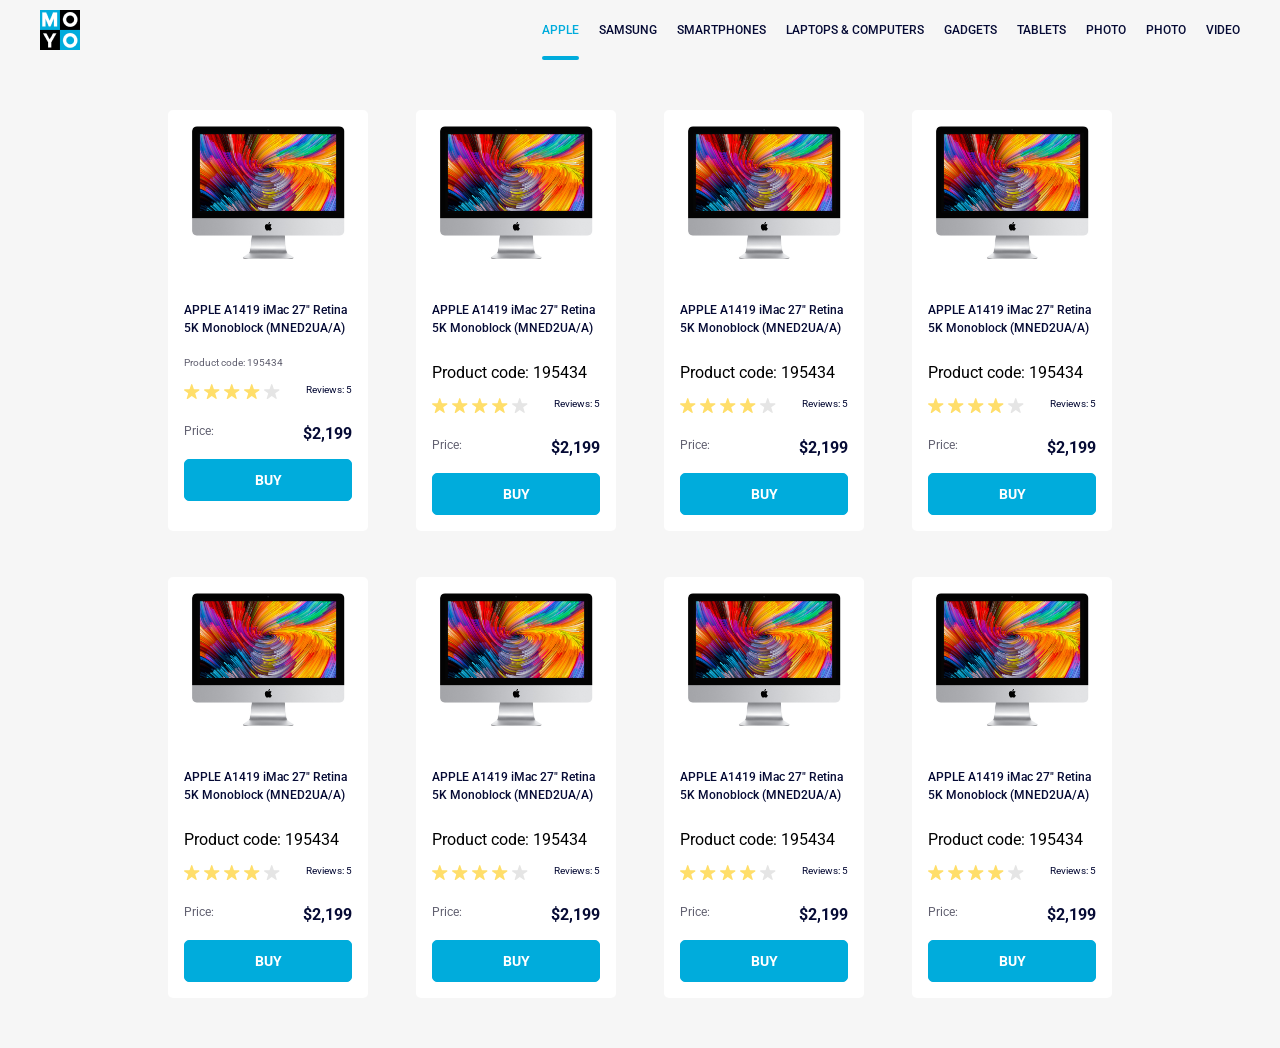
<file: index.html>
<!doctype html><html lang="en"><head><meta charset="utf-8"><meta name="viewport" content="width=device-width, initial-scale=1.0"><title>Moyo Catalog</title><link rel="preconnect" href="https://fonts.gstatic.com"><link href="https://fonts.googleapis.com/css2?family=Roboto:wght@400;500;700&display=swap" rel="stylesheet"><link rel="stylesheet" href="index.49a13f06.css"></head><body> <header class="header"> <div class="header__content"> <a href="#" class="header__logo"> <img src="logo.eddae0ff.png" alt="MOYO logo"> </a> <nav class="nav"> <ul class="nav__list"> <li class="nav__item"> <a href="#" class="is-active nav__link">Apple</a> </li> <li class="nav__item"> <a href="#" class="nav__link">Samsung</a> </li> <li class="nav__item"> <a href="#" class="nav__link">Smartphones</a> </li> <li class="nav__item"> <a href="#" class="nav__link" data-qa="nav-hover"> Laptops & computers </a> </li> <li class="nav__item"> <a href="#" class="nav__link">Gadgets</a> </li> <li class="nav__item"> <a href="#" class="nav__link">Tablets</a> </li> <li class="nav__item"> <a href="#" class="nav__link">Photo</a> </li> <li class="nav__item"> <a href="#" class="nav__link">Photo</a> </li> <li class="nav__item"> <a href="#" class="nav__link">Video</a> </li> </ul> </nav> </div> </header> <main class="catalog">  <div class="card" data-qa="card"> <img src="imac.202c52ff.jpeg" alt="iMac" class="card__image"> <h2 class="card__title"> APPLE A1419 iMac 27" Retina 5K Monoblock (MNED2UA/A) </h2> <p class="card__code">Product code: 195434</p> <div class="card__rating"> <div class="stars stars--4"> <span class="stars__star"></span> <span class="stars__star"></span> <span class="stars__star"></span> <span class="stars__star"></span> <span class="stars__star"></span> </div> <span class="card__reviews">Reviews: 5</span> </div> <div class="card__price"> <span class="card__price-label">Price:</span> <span class="card__price-value">$2,199</span> </div> <a href="#" class="card__buy" data-qa="card-hover"> BUY </a> </div>  <div class="card"> <img src="imac.202c52ff.jpeg" alt="iMac" class="card__image"> <h2 class="card__title"> APPLE A1419 iMac 27" Retina 5K Monoblock (MNED2UA/A) </h2> <p class="card_code">Product code: 195434</p> <div class="card__rating"> <div class="stars stars--4"> <span class="stars__star"></span> <span class="stars__star"></span> <span class="stars__star"></span> <span class="stars__star"></span> <span class="stars__star"></span> </div> <span class="card__reviews">Reviews: 5</span> </div> <div class="card__price"> <span class="card__price-label">Price:</span> <span class="card__price-value">$2,199</span> </div> <a href="#" class="card__buy"> BUY </a> </div>  <div class="card"> <img src="imac.202c52ff.jpeg" alt="iMac" class="card__image"> <h2 class="card__title"> APPLE A1419 iMac 27" Retina 5K Monoblock (MNED2UA/A) </h2> <p class="card_code">Product code: 195434</p> <div class="card__rating"> <div class="stars stars--4"> <span class="stars__star"></span> <span class="stars__star"></span> <span class="stars__star"></span> <span class="stars__star"></span> <span class="stars__star"></span> </div> <span class="card__reviews">Reviews: 5</span> </div> <div class="card__price"> <span class="card__price-label">Price:</span> <span class="card__price-value">$2,199</span> </div> <a href="#" class="card__buy"> BUY </a> </div>  <div class="card"> <img src="imac.202c52ff.jpeg" alt="iMac" class="card__image"> <h2 class="card__title"> APPLE A1419 iMac 27" Retina 5K Monoblock (MNED2UA/A) </h2> <p class="card_code">Product code: 195434</p> <div class="card__rating"> <div class="stars stars--4"> <span class="stars__star"></span> <span class="stars__star"></span> <span class="stars__star"></span> <span class="stars__star"></span> <span class="stars__star"></span> </div> <span class="card__reviews">Reviews: 5</span> </div> <div class="card__price"> <span class="card__price-label">Price:</span> <span class="card__price-value">$2,199</span> </div> <a href="#" class="card__buy"> BUY </a> </div>  <div class="card"> <img src="imac.202c52ff.jpeg" alt="iMac" class="card__image"> <h2 class="card__title"> APPLE A1419 iMac 27" Retina 5K Monoblock (MNED2UA/A) </h2> <p class="card_code">Product code: 195434</p> <div class="card__rating"> <div class="stars stars--4"> <span class="stars__star"></span> <span class="stars__star"></span> <span class="stars__star"></span> <span class="stars__star"></span> <span class="stars__star"></span> </div> <span class="card__reviews">Reviews: 5</span> </div> <div class="card__price"> <span class="card__price-label">Price:</span> <span class="card__price-value">$2,199</span> </div> <a href="#" class="card__buy"> BUY </a> </div>  <div class="card"> <img src="imac.202c52ff.jpeg" alt="iMac" class="card__image"> <h2 class="card__title"> APPLE A1419 iMac 27" Retina 5K Monoblock (MNED2UA/A) </h2> <p class="card_code">Product code: 195434</p> <div class="card__rating"> <div class="stars stars--4"> <span class="stars__star"></span> <span class="stars__star"></span> <span class="stars__star"></span> <span class="stars__star"></span> <span class="stars__star"></span> </div> <span class="card__reviews">Reviews: 5</span> </div> <div class="card__price"> <span class="card__price-label">Price:</span> <span class="card__price-value">$2,199</span> </div> <a href="#" class="card__buy"> BUY </a> </div>  <div class="card"> <img src="imac.202c52ff.jpeg" alt="iMac" class="card__image"> <h2 class="card__title"> APPLE A1419 iMac 27" Retina 5K Monoblock (MNED2UA/A) </h2> <p class="card_code">Product code: 195434</p> <div class="card__rating"> <div class="stars stars--4"> <span class="stars__star"></span> <span class="stars__star"></span> <span class="stars__star"></span> <span class="stars__star"></span> <span class="stars__star"></span> </div> <span class="card__reviews">Reviews: 5</span> </div> <div class="card__price"> <span class="card__price-label">Price:</span> <span class="card__price-value">$2,199</span> </div> <a href="#" class="card__buy"> BUY </a> </div>  <div class="card"> <img src="imac.202c52ff.jpeg" alt="iMac" class="card__image"> <h2 class="card__title"> APPLE A1419 iMac 27" Retina 5K Monoblock (MNED2UA/A) </h2> <p class="card_code">Product code: 195434</p> <div class="card__rating"> <div class="stars stars--4"> <span class="stars__star"></span> <span class="stars__star"></span> <span class="stars__star"></span> <span class="stars__star"></span> <span class="stars__star"></span> </div> <span class="card__reviews">Reviews: 5</span> </div> <div class="card__price"> <span class="card__price-label">Price:</span> <span class="card__price-value">$2,199</span> </div> <a href="#" class="card__buy"> BUY </a> </div> </main> </body></html>
</file>
<file: index.49a13f06.css>
.header{width:100%}.header__content{justify-content:space-between;align-items:center;padding:0 40px;display:flex}.header__logo img{width:40px;height:40px;display:block}.nav__list{margin:0;padding:0;list-style:none;display:flex}.nav__item:not(:first-child){margin-left:20px}.nav__link{text-transform:uppercase;color:#060b35;align-items:center;height:60px;font-size:12px;font-weight:500;text-decoration:none;transition:color .3s;display:flex;position:relative}.nav__link:hover{color:#00acdc}.nav__link:hover:after{content:"";background-color:#00acdc;border-radius:8px;height:4px;position:absolute;bottom:0;left:0;right:0}.nav__link.is-active{color:#00acdc}.nav__link.is-active:after{content:"";background-color:#00acdc;border-radius:8px;height:4px;position:absolute;bottom:0;left:0;right:0}.catalog{grid-template-columns:1fr;justify-content:center;gap:46px 48px;padding:50px 40px;display:grid}@media (width>=488px){.catalog{grid-template-columns:repeat(2,200px)}}@media (width>=768px){.catalog{grid-template-columns:repeat(3,200px)}}@media (width>=1024px){.catalog{grid-template-columns:repeat(4,200px)}}.card{box-sizing:border-box;background:#fff;border-radius:5px;flex-direction:column;width:200px;padding:16px;transition:transform .3s;display:flex}.card:hover{transform:scale(1.2)}.card__image{width:160px;margin:0 auto 32px}.card__title{color:#060b35;font-size:12px;font-weight:500;line-height:18px;transition:color .3s}.card__code{color:#616070;margin-bottom:16px;font-size:10px}.card__rating{justify-content:space-between;margin-bottom:24px;display:flex}.card__reviews{color:#060b35;font-size:10px}.card__price{justify-content:space-between;margin-bottom:16px;display:flex}.card__price-label{color:#616070;font-size:12px}.card__price-value{color:#060b35;font-size:16px;font-weight:700}.card__buy{color:#fff;background:#00acdc;border:1px solid #00acdc;border-radius:5px;justify-content:center;align-items:center;height:40px;font-size:14px;font-weight:700;text-decoration:none;transition:all .3s;display:flex}.card__buy:hover{color:#00acdc;background:#fff}.card:hover .card__title{color:#34568b}.stars{display:flex}.stars__star{background-image:url(star.822d561e.svg);background-repeat:no-repeat;background-size:contain;width:16px;height:16px}.stars__star:not(:last-child){margin-right:4px}.stars--1 .stars__star:nth-child(-n+1),.stars--2 .stars__star:nth-child(-n+2),.stars--3 .stars__star:nth-child(-n+3),.stars--4 .stars__star:nth-child(-n+4),.stars--5 .stars__star:nth-child(-n+5){background-image:url(star-active.edda4c43.svg)}body{background-color:#f6f6f6;margin:0;font-family:Roboto,sans-serif}
/*# sourceMappingURL=index.49a13f06.css.map */
</file>
